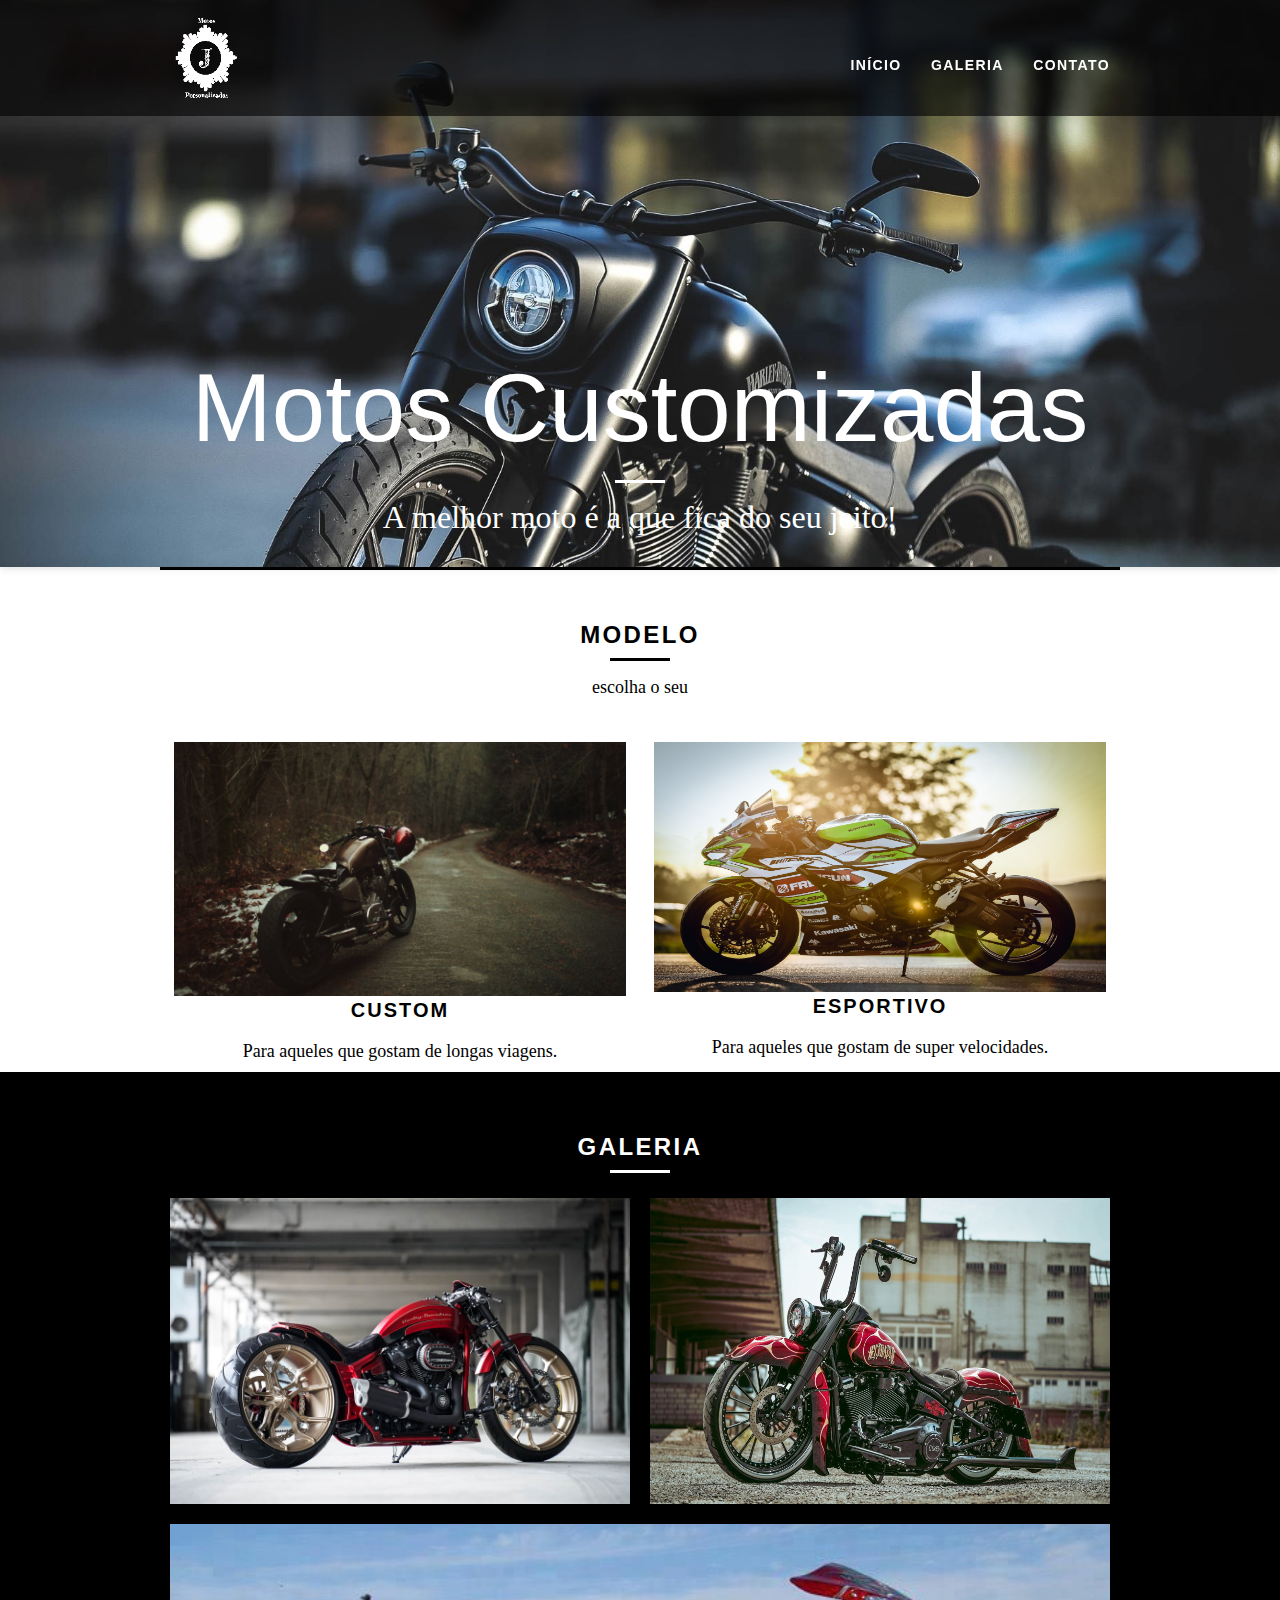
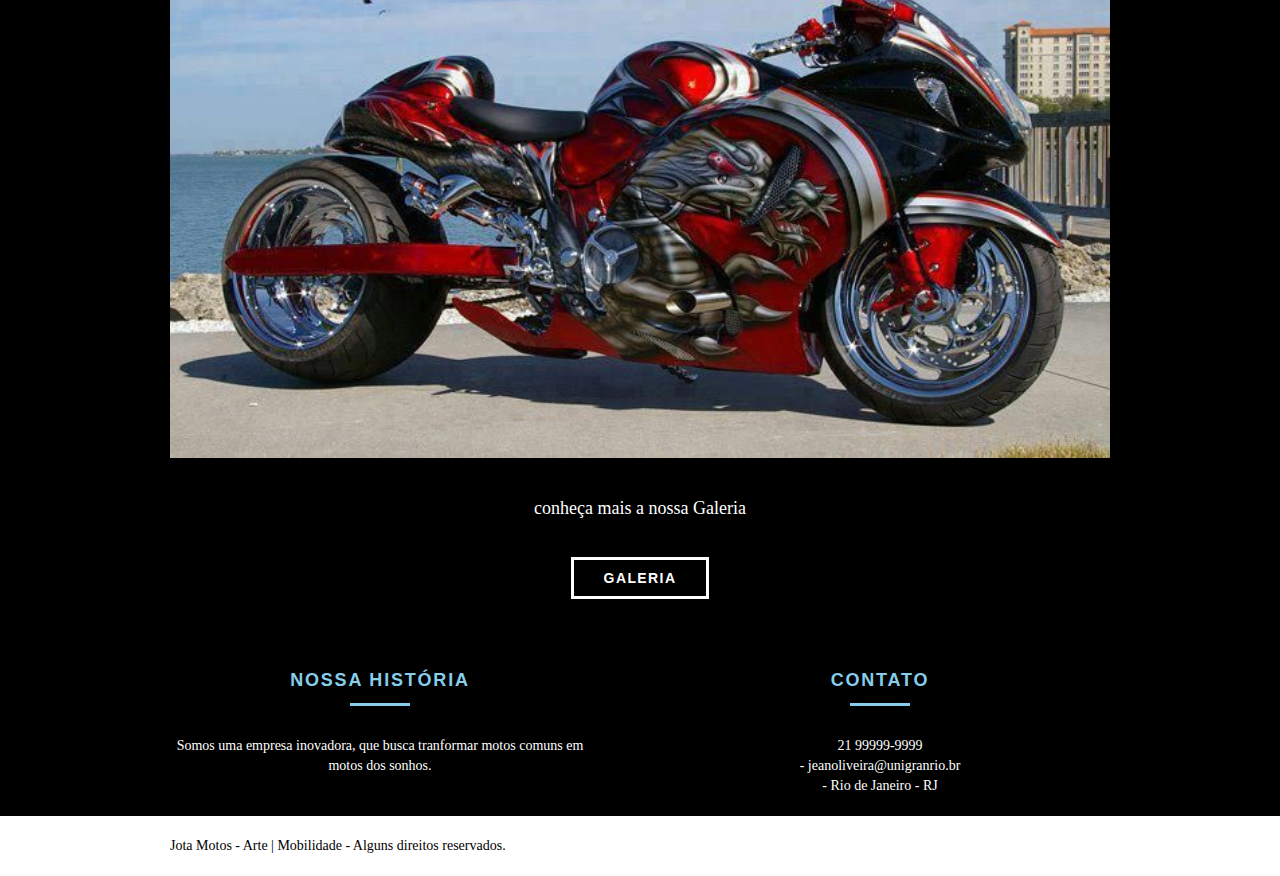
<file: index.html>
<!DOCTYPE html>
<html lang="pt-br">

<head>
    <meta charset="utf-8">
    <title>Jota Motos - Arte | Mobilidade</title>
    <link rel="stylesheet" href="css/normalize.css">
    <link rel="stylesheet" href="css/reset.css">
    <link rel="stylesheet" href="css/grid.css">
    <link rel="stylesheet" href="css/style.css">
    <link rel="shortcut icon" href="img/logo-preto.png">
</head>

<body>
    <header class="menu">
        <div class="container">
            <a href="index.html" class="grid-2">
                <img src="img/logo.png" width="72px" height="86px" alt="JotaMotos">
            </a>
            <nav class="grid-14 menu-nav">
                <ul>
                    <li><a href="index.html">Início</a></li>
                    <li><a href="galeria.html">Galeria</a></li>
                    <li><a href="contato.html">Contato</a></li>
                </ul>
            </nav>
        </div>
    </header>

    <main role="main" class="introducao box-shadow">
        <div class="container">
            <div>
                <h1>Motos Customizadas</h1>
                <p>A melhor moto é a que fica do seu jeito!</p>
            </div>
        </div>
    </main>

    <section class="modelo container">
        <h2 class="subtitulo"> Modelo </h2>
        <p>escolha o seu</p>

        <ul class="modelo-lista">
            <li class="grid-8">
                <div class="modelo-icon">
                    <a href="contato.html">
                        <img id="moto-img" src="img/moto2.jpg" alt="Custom">
                    </a>
                </div>
                <h2>Custom</h2>
                <p>Para aqueles que gostam de longas viagens.</p>
            </li>
            <li class="grid-8">
                <div class="modelo-icon">
                    <a href="contato.html">
                        <img id="moto-img" src="img/moto3.jpg" width="460" height="258" alt="Esportiva">
                    </a>
                </div>
                <h2>Esportivo</h2>
                <p>Para aqueles que gostam de super velocidades.</p>
            </li>
            
        </ul>
    </section>
    
    <section class="galeria">
			<div class="container">
				<h2 class="subtitulo">Galeria</h2>
				<ul class="galeria-lista">
					<li class="grid-8">
					<img src="img/moto4.jpg"  alt="Custom HL"></li>
					<li class="grid-8">
					<img src="img/moto6.jpg" height="306" alt="Custom HL NL"></li>
					<li class="grid-16">
					<img src="img/moto7.jpg" width="100%" alt="Espotiva Racing"></li>
				</ul>
				<div class="call">
					<p>conheça mais a nossa Galeria</p>
					<a href="galeria.html" class="btn">Galeria</a>
				</div>
			</div>
		</section>
    
    <footer>
			<div class="footer">
				<div class="container">

					<div class="grid-8 footer_historia">
						<h3>Nossa História</h3>
						<p>Somos uma empresa inovadora, que busca tranformar motos comuns em motos dos sonhos.</p>
					</div>

					<div class="grid-8 footer_contato">
						<h3>Contato</h3>
						<ul>
							<li>21 99999-9999</li>
							<li>- jeanoliveira@unigranrio.br</li>
							<li>- Rio de Janeiro - RJ</li>
						</ul>
					</div>
					

				</div>
			</div>

			<div class="copy">
				<div class="container">
					<p class="grid-16">Jota Motos - Arte | Mobilidade - Alguns direitos reservados.</p>
				</div>
			</div>
		</footer>






</body>

</html>
</file>
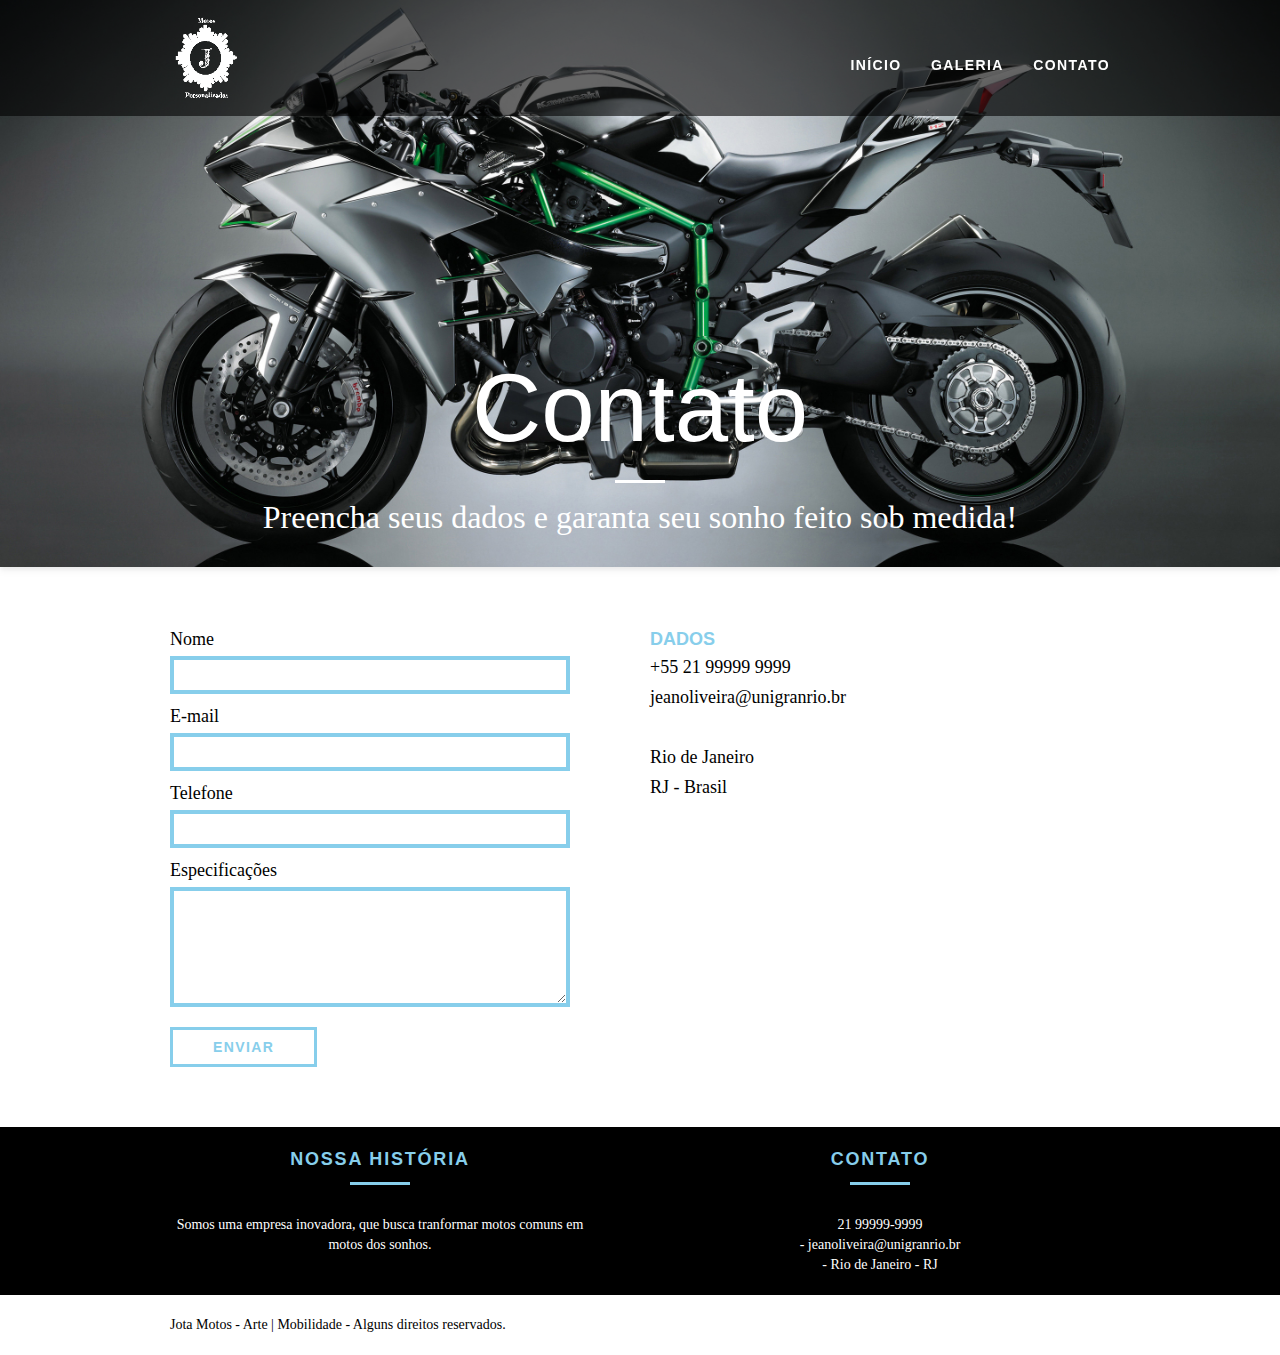
<file: contato.html>
<!DOCTYPE html>
<html lang="pt-br">

<head>
    <meta charset="utf-8">
    <title>Jota Motos - Arte | Mobilidade</title>
    <link rel="stylesheet" href="css/normalize.css">
    <link rel="stylesheet" href="css/reset.css">
    <link rel="stylesheet" href="css/grid.css">
    <link rel="stylesheet" href="css/style.css">
    <link rel="stylesheet" href="css/contato.css">
    <link rel="shortcut icon" href="img/logo-preto.png">
</head>

<body>
    <header class="menu">
        <div class="container">
            <a href="index.html" class="grid-2">
                <img src="img/logo.png" width="72px" height="86px" alt="JotaMotos">
            </a>
            <nav class="grid-14 menu-nav">
                <ul>
                    <li><a href="index.html">Início</a></li>
                    <li><a href="galeria.html">Galeria</a></li>
                    <li><a href="contato.html">Contato</a></li>
                </ul>
            </nav>
        </div>
    </header>

    <main role="main" class="introducao introducao-contato box-shadow">
        <div class="container">
            <div>
                <h1>Contato</h1>
                <p>Preencha seus dados e garanta seu sonho feito sob medida!</p>
                
            </div>
        </div>
    </main>

    
    <section class="contato container">
			<form id="form_orcamento" class="contato_form grid-8">
				<label for="nome">Nome</label>
				<input type="text" id="nome">
				<label for="email">E-mail</label>
				<input type="text" id="email">
				<label for="telefone">Telefone</label>
				<input type="text" id="telefone">
				<label for="espec">Especificações</label>
				<textarea id="espec"></textarea>
				<button type="submit" class="btn-dois">Enviar</button>
			</form>
			<div class="contato_dados grid-8">
				<h3>Dados</h3>
				<span>+55 21 99999 9999</span>
				<span>jeanoliveira@unigranrio.br</span>
				<span>Rio de Janeiro </span>
				<span> RJ - Brasil</span>
				
			</div>
		</section>
    
    <footer>
			<div class="footer">
				<div class="container">

					<div class="grid-8 footer_historia">
						<h3>Nossa História</h3>
						<p>Somos uma empresa inovadora, que busca tranformar motos comuns em motos dos sonhos.</p>
					</div>

					<div class="grid-8 footer_contato">
						<h3>Contato</h3>
						<ul>
							<li>21 99999-9999</li>
							<li>- jeanoliveira@unigranrio.br</li>
							<li>- Rio de Janeiro - RJ</li>
						</ul>
					</div>
					

				</div>
			</div>

			<div class="copy">
				<div class="container">
					<p class="grid-16">Jota Motos - Arte | Mobilidade - Alguns direitos reservados.</p>
				</div>
			</div>
		</footer>






</body>

</html>
</file>
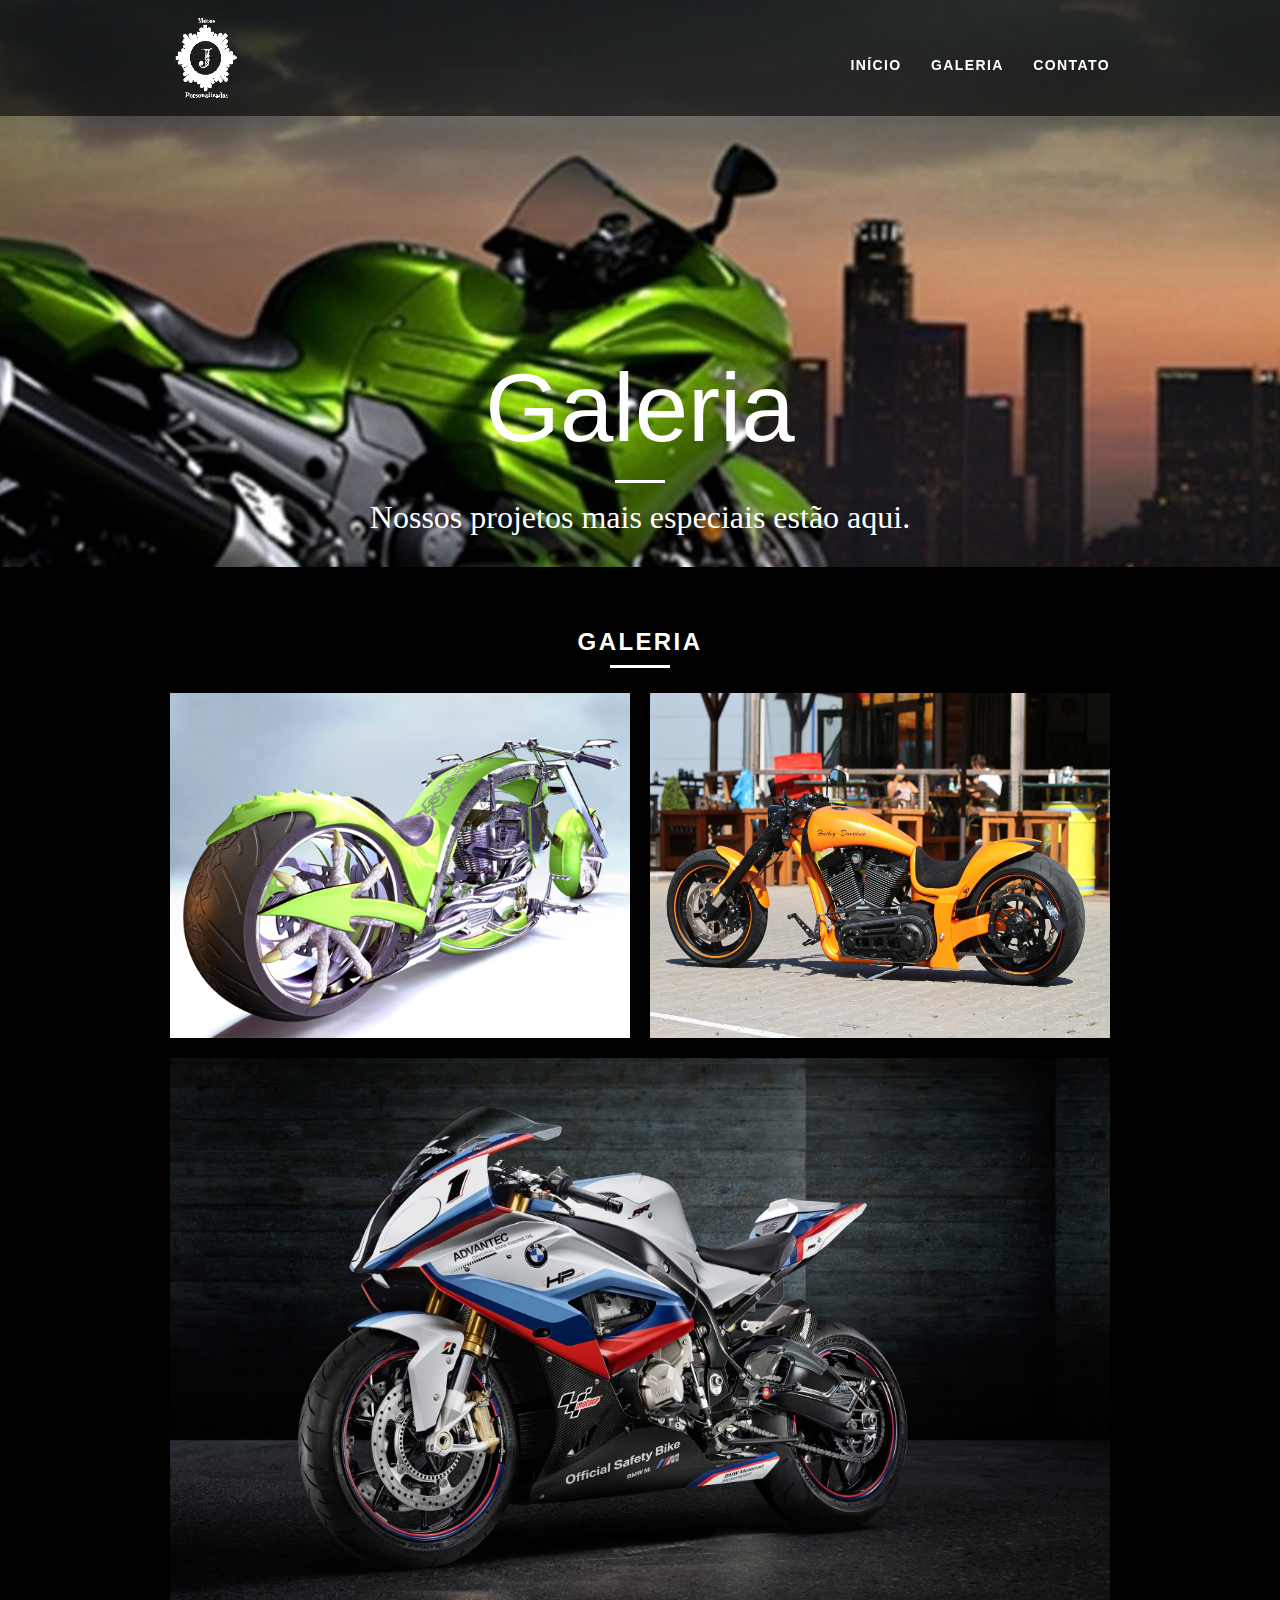
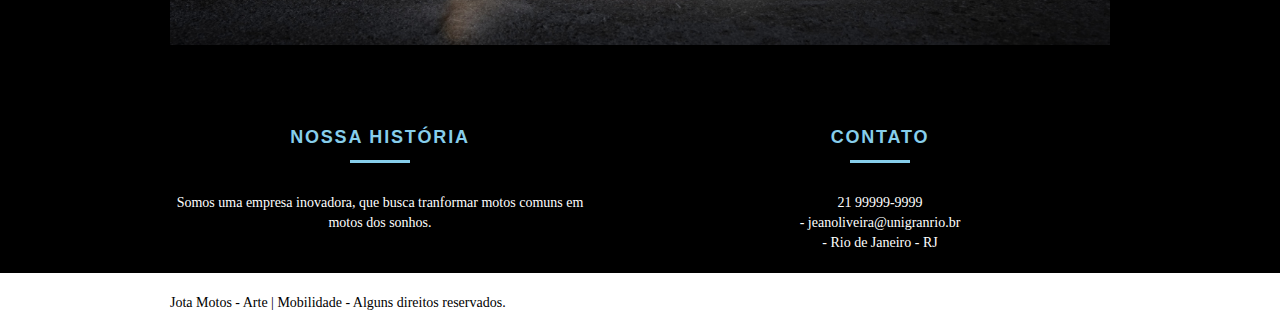
<file: galeria.html>
<!DOCTYPE html>
<html lang="pt-br">

<head>
    <meta charset="utf-8">
    <title>Jota Motos - Arte | Mobilidade</title>
    <link rel="stylesheet" href="css/normalize.css">
    <link rel="stylesheet" href="css/reset.css">
    <link rel="stylesheet" href="css/grid.css">
    <link rel="stylesheet" href="css/style.css">
    <link rel="stylesheet" href="css/galeria.css">
    <link rel="shortcut icon" href="img/logo-preto.png">
</head>

<body>
    <header class="menu">
        <div class="container">
            <a href="index.html" class="grid-2">
                <img src="img/logo.png" width="72px" height="86px" alt="JotaMotos">
            </a>
            <nav class="grid-14 menu-nav">
                <ul>
                    <li><a href="index.html">Início</a></li>
                    <li><a href="galeria.html">Galeria</a></li>
                    <li><a href="contato.html">Contato</a></li>
                </ul>
            </nav>
        </div>
    </header>

    <main role="main" class="introducao introducao-galeria box-shadow">
        <div class="container">
            <div>
                <h1>Galeria</h1>
                <p>Nossos projetos mais especiais estão aqui.</p>
            </div>
        </div>
    </main>

    
    <section class="galeria">
			<div class="container">
				<h2 class="subtitulo">Galeria</h2>
				<ul class="galeria-lista">
					<li class="grid-8">
					<img src="img/moto10.jpg"  alt="Custom HL"></li>
					<li class="grid-8">
					<img src="img/moto11.jpg" height="345" alt="Custom HL NL"></li>
					<li class="grid-16">
					<img src="img/moto9.jpg" width="100%" alt="Espotiva Racing"></li>
				</ul>
			</div>
		</section>
    
    <footer>
			<div class="footer">
				<div class="container">

					<div class="grid-8 footer_historia">
						<h3>Nossa História</h3>
						<p>Somos uma empresa inovadora, que busca tranformar motos comuns em motos dos sonhos.</p>
					</div>

					<div class="grid-8 footer_contato">
						<h3>Contato</h3>
						<ul>
							<li>21 99999-9999</li>
							<li>- jeanoliveira@unigranrio.br</li>
							<li>- Rio de Janeiro - RJ</li>
						</ul>
					</div>
					

				</div>
			</div>

			<div class="copy">
				<div class="container">
					<p class="grid-16">Jota Motos - Arte | Mobilidade - Alguns direitos reservados.</p>
				</div>
			</div>
		</footer>






</body>

</html>
</file>
<file: css/grid.css>
*, *:before, *:after {
  -webkit-box-sizing: border-box; 
  -moz-box-sizing: border-box; 
  box-sizing: border-box;
}

.container {
	width: 960px;
	margin: 0 auto;
	padding: 0px;
	position: relative;
}

.container:after, .container:before {
	content: " ";
	display: table;
}

.container:after {
	clear: both;
}

.grid-1, .grid-2, .grid-3, .grid-4, .grid-5, .grid-6, .grid-7, .grid-8, .grid-9, .grid-10, .grid-11, .grid-12, .grid-13, .grid-14, .grid-15, .grid-16, .grid-1-3 {
	float: left;
	margin-left: 10px;
	margin-right: 10px;
}

.grid-1 	{width: 40px;}
.grid-2 	{width: 100px;}
.grid-3 	{width: 160px;}
.grid-4 	{width: 220px;}
.grid-5 	{width: 280px;}
.grid-6 	{width: 340px;}
.grid-7 	{width: 400px;}
.grid-8 	{width: 460px;}
.grid-9 	{width: 520px;}
.grid-10 	{width: 580px;}
.grid-11 	{width: 640px;}
.grid-12 	{width: 700px;}
.grid-13 	{width: 760px;}
.grid-14 	{width: 820px;}
.grid-15 	{width: 880px;}
.grid-16 	{width: 940px;}
.grid-1-3	{width: 300px;}
</file>
<file: css/style.css>
body {
	font-family: Arial, Helvetica, sans-serif;
}

p {
	font-family: Georgia, "Times New Roman", serif;
	font-size: 14px;
	line-height: 20px;
}

img {
	display: block;
	max-width: 100%;
}

#moto-img {
    position: relative;
    top: 0;
    padding: 4px;
    transition: all .2s ease-in-out
}

#moto-img:hover {
    top: -4px;
    box-shadow: 0 4px 3px #999;
}

.btn {
	border: 3px solid #FFF;
	padding: 10px 30px;
	color: #fff;
	font-size: 14px;
	line-height: 20px;
	text-transform: uppercase;
	font-weight: bold;
	letter-spacing: .1em;
}

.btn-dois {
	border: 3px solid skyblue;
	padding: 10px 30px;
	color: skyblue;
	font-size: 14px;
	line-height: 20px;
	text-transform: uppercase;
	font-weight: bold;
	letter-spacing: .1em;
}

.btn:hover {
	color: skyblue;
	border-color: skyblue;
}

.btn-dois:hover {
	color: #000;
	border-color: #000;
}

.pequeno {
    text-align: center;
    color: white;
    font-size: 1rem;
    line-height: 1.2;
}

.subtitulo {
	font-size: 24px;
	line-height: 30px;
	font-weight: bold;
	letter-spacing: .1em;
	color: #000;
	text-transform: uppercase;
	text-align: center;
	margin-bottom: 25px;
}

.subtitulo:after {
	content: "";
	display: block;
	width: 60px;
	height: 3px;
	background: #000;
	margin: 8px auto;
}

.subtitulo-interno {
	font-size: 24px;
	line-height: 30px;
	font-weight: bold;
	letter-spacing: .1em;
	color: #000;
	text-transform: uppercase;
	margin-bottom: 20px;
}

.subtitulo-interno:after {
	content: "";
	display: block;
	width: 60px;
	height: 3px;
	background: #000;
	margin: 8px 0;
}

.box-shadow {
    box-shadow: 0 2px 4px 0 rgba(0,0,0,.05),
                0 4px 8px 0 rgba(0,0,0,.05);
}

/* Header */

.menu {
	position: fixed;
	top: 0;
	width: 100%;
	background: rgba(0,0,0,.6);
	padding: 15px 0;
    z-index: 10;
}

.menu-nav {
	text-align: right;
    margin-top: 20px;
    color: white;
}

.menu-nav ul li {
	display: inline-block;
	margin-left: 25px;
	margin-top: 20px;
}

.menu-nav ul li a {
	color: #fff;
	font-weight: bold;
	text-transform: uppercase;
	letter-spacing: .1em;
	font-size: 14px;
	line-height: 20px;
	padding: 10px 0;
}

.menu-nav ul li a:hover {
	color: skyblue;
}

/* FIM Header */

/* Introdução */

@media screen and (min-width: 1000px) {
    
.introducao {
    background: url(../img/moto1.jpg) no-repeat center center;
    background-size: cover;
    background-attachment: fixed;
    padding: 5rem 0 1.875rem 0;
    overflow: hidden;
    }
}

.introducao h1 {
    text-align: center;
    color: white;
    font-size: 6rem;
    line-height: 1.2;
    margin: 270px auto 0px;
}

.introducao p {
    text-align: center;
    color: white;
    font-size: 2rem;
    line-height: 1.2;
}

.introducao p::before {
    content: '';
    display: block;
    width: 50px;
    height: 3px;
    background: white;
    margin: 15px auto;
}

.introducao span {
    text-align: center;
    color: white;
    font-size: 1.2rem;
    line-height: 1.2;
}

/*FIM introdução */

/* Modelo */

.modelo {
    border-top: 3px solid black;
    padding-top: 50px;            
}

.modelo h1 {
    margin: 0;
}
.modelo p {
    font-size: 18px;
    line-height: 2px;
    text-align: center;
    padding-bottom: 50px;
}

.modelo-lista li h2 {
    font-weight: bold;
    font-size: 20px;
    line-height: 20px;
    text-transform: uppercase;
    letter-spacing: .1em;
    margin-top: 2px auto;
    margin-bottom: 10px;
    text-align: center;
}

.modelo-lista li p {
    align-items: center;
    padding:20px;
}

/* Galeria */

.galeria {
	width: 100%;
	background: #000;
	padding: 60px 0;
}

.galeria .subtitulo {
	color: #fff;
}

.galeria .subtitulo:after {
	background: #fff;
}

.galeria-lista li:last-child {
	margin-top: 20px;
}

.galeria .call p {
	color: #fff;
    font-size: 18px;
    padding-bottom: 50px;
}

.call {
	padding-top: 40px;
	text-align: center;
	clear: both;
}

/*Footer*/

.footer {
	width: 100%;
	background: #000;
	color: #fff;
	padding: 20px 0;
    margin-top: 5px
    border-top: 1px solid white
}

.footer h3 {
	font-size: 18px;
	line-height: 25px;
	color: skyblue;
	text-transform: uppercase;
	letter-spacing: .1em;
	font-weight: bold;
    padding-bottom: 20px;
}

.footer h3:after {
	content: "";
	display: block;
	width: 60px;
	height: 3px;
	background: skyblue;
	margin: 10px auto;
    
}

.footer_historia {
    text-align: center;
	padding-right: 40px;
    
}

.footer_contato {
    text-align: center;
}

.footer_contato ul li {
	font-size: 14px;
	line-height: 20px;
	font-family: Georgia, "Times New Roman", serif;
}


.copy {
	width: 100%;
	background: #FFF;
	padding: 20px 0;
}
</file>
<file: css/contato.css>
.introducao-contato {
    background: url("../img/moto12.jpg") no-repeat center ;
    background-size: cover;
}

/*Orçamento*/

.contato {
    margin: 20px auto;
	padding: 40px 0;
}

.contato_form {
	padding-right: 60px;
}

.contato_form label{
	display: block;
	font-family: Georgia, "Times New Roman", serif;
	font-size: 18px;
	line-height: 25px;
	margin-bottom: 4px;
}

.contato_form input {
	display: block;
	width: 100%;
	border: 4px solid skyblue;
	background: none;
	padding: 7px 10px;
	margin-bottom: 10px;
	outline: none;
	font-size: 14px;
	font-family: Georgia, "Times New Roman", serif;
}

.contato_form textarea {
	display: block;
	width: 100%;
	height: 120px;
	border: 4px solid skyblue;
	background: none;
	padding: 7px 10px;
	margin-bottom: 20px;
	outline: none;
	font-size: 14px;
	font-family: Georgia, "Times New Roman", serif;
}

.contato_form button {
	padding: 7px 40px;
	background: none;
}

.orcamento_dados {
	color: #fff;
}

.contato_dados h3{
	font-size: 18px;
	line-height: 25px;
	text-transform: uppercase;
	color: skyblue;
	font-weight: bold;
}

.contato_dados span {
	display: block;
	font-size: 18px;
	line-height: 30px;
	font-family: Georgia, "Times New Roman", serif;
}

.contato_dados span:nth-of-type(even) {
	margin-bottom: 30px;
}

.contato_dados ul {
	margin-top: 10px;
}

.contato_dados ul li {
	display: inline-block;
	margin-right: 10px;
}

.contato_dados ul li a {
	border: 3px solid skyblue;
	display: block;
	padding: 10px;
}

.contato_dados ul li a:hover {
	border-color: #000;
}

.contato_mapa {
	margin-bottom: 60px;
}
</file>
<file: css/galeria.css>
@media screen and (min-width: 1000px) {
    
.introducao-galeria {
    background: url(../img/moto5.jpg) no-repeat center center;
    background-size: cover;
    background-attachment: fixed;
    padding: 5rem 0 1.875rem 0;
    overflow: hidden;
    }
}
</file>
